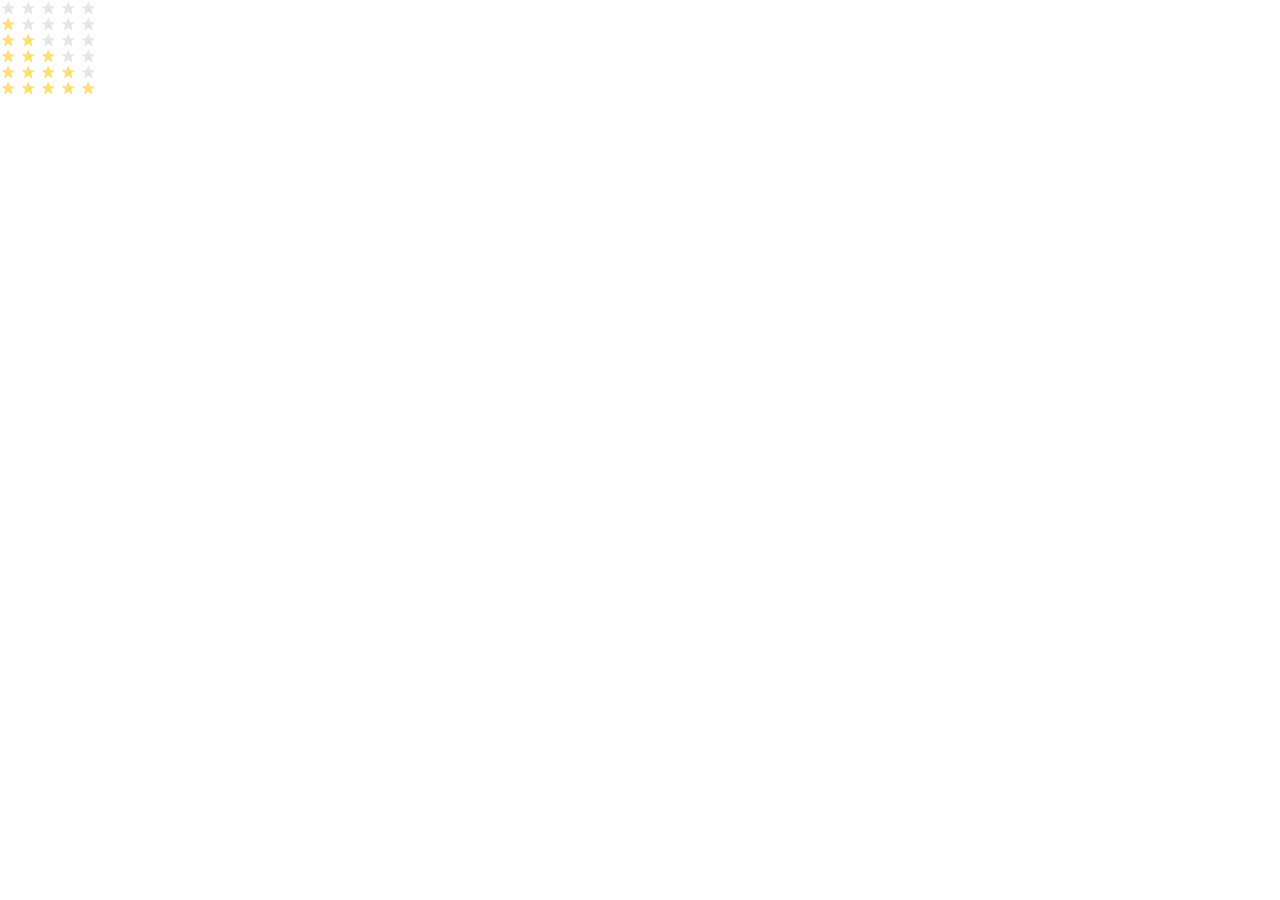
<file: index.html>
<!DOCTYPE html><html lang=en><meta charset=UTF-8><meta name=viewport content="width=device-width, user-scalable=no, initial-scale=1.0, maximum-scale=1.0, minimum-scale=1.0"><title>Stars</title><link rel=stylesheet href=layout_stars.4a3c74ba.css><body>
    <div class="stars stars--0">
      <div class=stars__star></div>
      <div class=stars__star></div>
      <div class=stars__star></div>
      <div class=stars__star></div>
      <div class=stars__star></div>
    </div>
    <div class="stars stars--1">
      <div class=stars__star></div>
      <div class=stars__star></div>
      <div class=stars__star></div>
      <div class=stars__star></div>
      <div class=stars__star></div>
    </div>
    <div class="stars stars--2">
      <div class=stars__star></div>
      <div class=stars__star></div>
      <div class=stars__star></div>
      <div class=stars__star></div>
      <div class=stars__star></div>
    </div>
    <div class="stars stars--3">
      <div class=stars__star></div>
      <div class=stars__star></div>
      <div class=stars__star></div>
      <div class=stars__star></div>
      <div class=stars__star></div>
    </div>
    <div class="stars stars--4">
      <div class=stars__star></div>
      <div class=stars__star></div>
      <div class=stars__star></div>
      <div class=stars__star></div>
      <div class=stars__star></div>
    </div>
    <div class="stars stars--5">
      <div class=stars__star></div>
      <div class=stars__star></div>
      <div class=stars__star></div>
      <div class=stars__star></div>
      <div class=stars__star></div>
    </div>
</file>
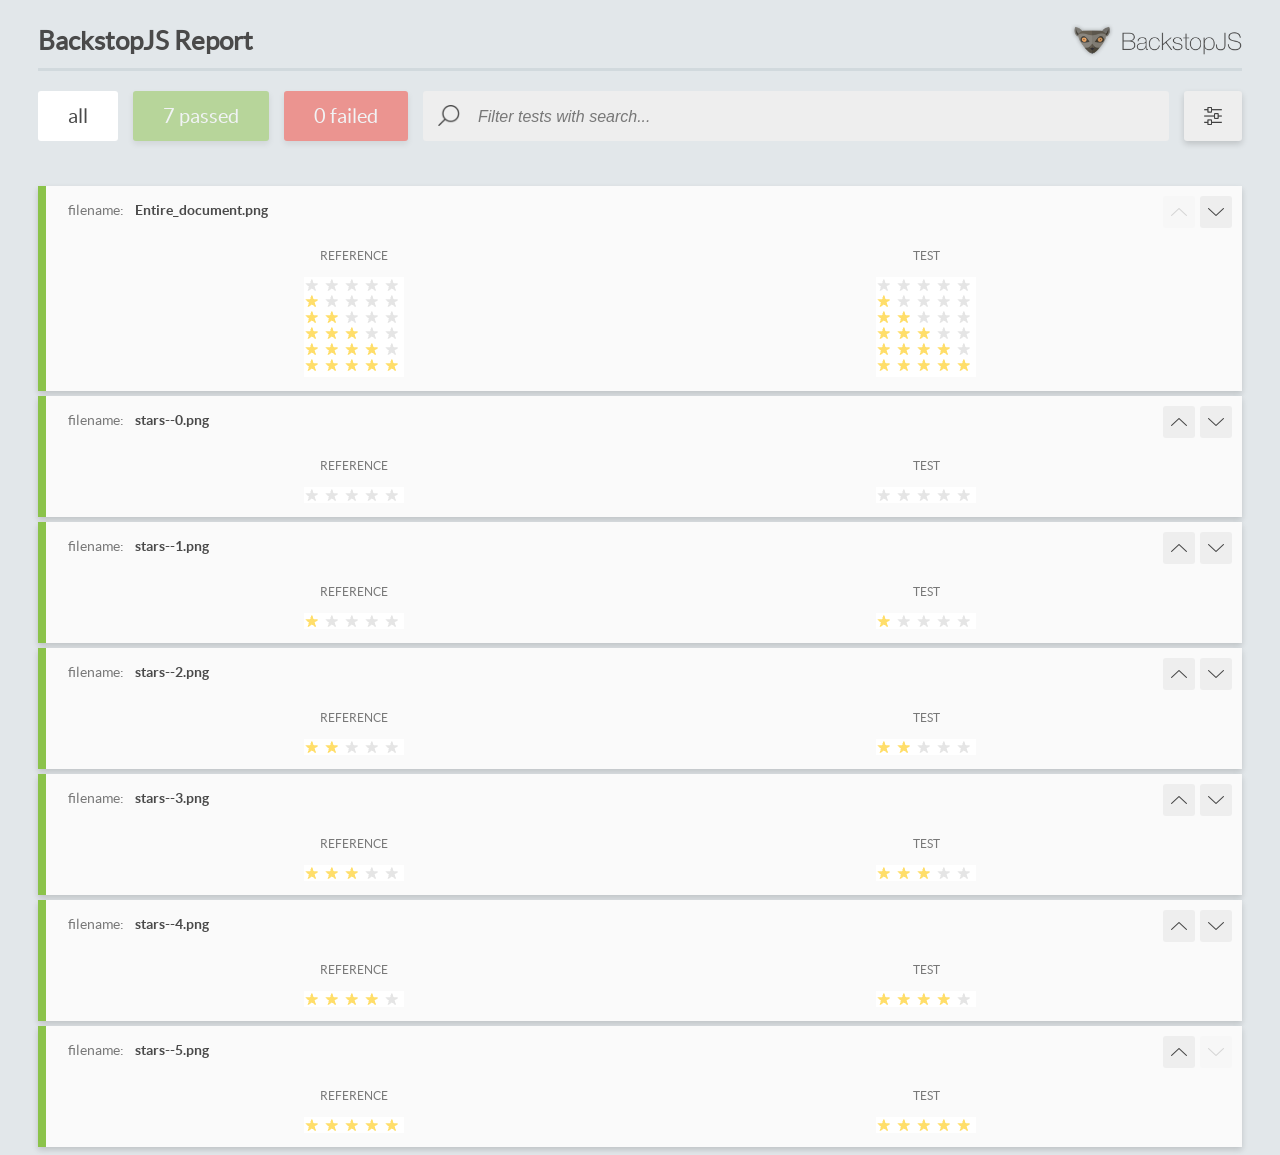
<file: report/html_report/index.html>
<!DOCTYPE html>
<html>
  <head>
    <meta charset="utf-8">
    <!-- Disable Cache -->
    <meta http-equiv="Cache-Control" content="no-cache, no-store, must-revalidate">
    <meta http-equiv="Pragma" content="no-cache">
    <meta http-equiv="Expires" content="0">

    <title>BackstopJS Report</title>

    <style>
      @font-face {
          font-family: 'latoregular';
          src: url('./assets/fonts/lato-regular-webfont.woff2') format('woff2'),
              url('./assets/fonts/lato-regular-webfont.woff') format('woff');
          font-weight: 400;
          font-style: normal;
      }
      @font-face {
          font-family: 'latobold';
          src: url('./assets/fonts/lato-bold-webfont.woff2') format('woff2'),
              url('./assets/fonts/lato-bold-webfont.woff') format('woff');
          font-weight: 700;
          font-style: normal;
      }

      .ReactModal__Body--open {
          overflow: hidden;
      }
      .ReactModal__Body--open .header {
        display: none;
      }

    </style>
  </head>
  <body style="background-color: #E2E7EA">
    <div id="root">

    </div>
    <script>
      function report (report) { // eslint-disable-line no-unused-vars
        window.tests = report;
      }
    </script>
    <script src="config.js"></script>
    <script src="index_bundle.js"></script>
  </body>
</html>
</file>
